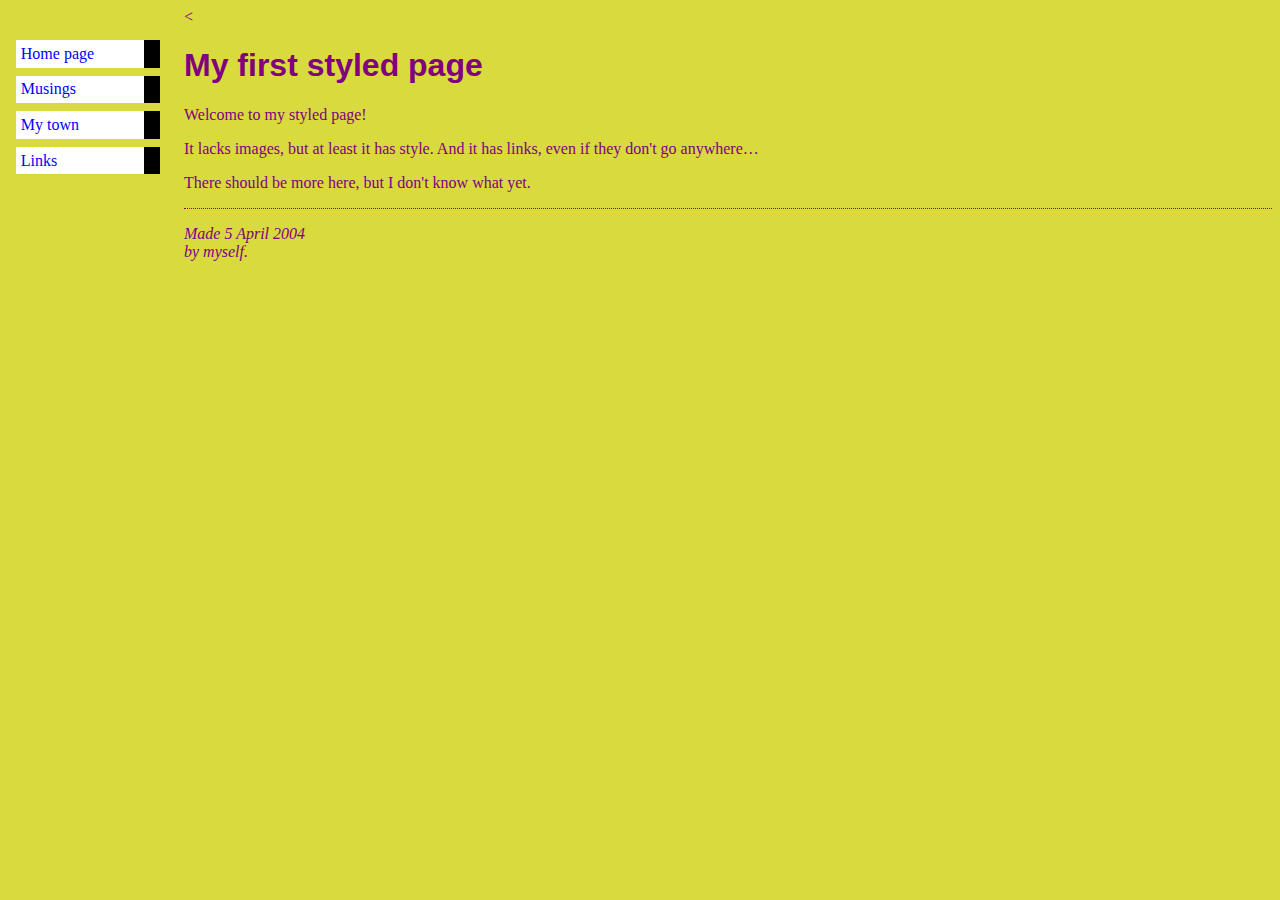
<file: index.html>
<!DOCTYPE html PUBLIC "-//W3C//DTD HTML 4.01//EN">
<html>
<head>
  <title>My first styled page</title>
<<link rel="stylesheet" href="lx3.css">
</head>

<body>

<!-- Site navigation menu -->
<ul>
  <li><a href="index.html">Home page</a>
  <li><a href="musings.html">Musings</a>
  <li><a href="town.html">My town</a>
  <li><a href="links.html">Links</a>
</ul>

<!-- Main content -->
<h1>My first styled page</h1>

<p>Welcome to my styled page!

<p>It lacks images, but at least it has style.
And it has links, even if they don't go
anywhere&hellip;

<p>There should be more here, but I don't know
what yet.

<!-- Sign and date the page, it's only polite! -->
<address>Made 5 April 2004<br>
  by myself.</address>

</body>
</html>
</file>
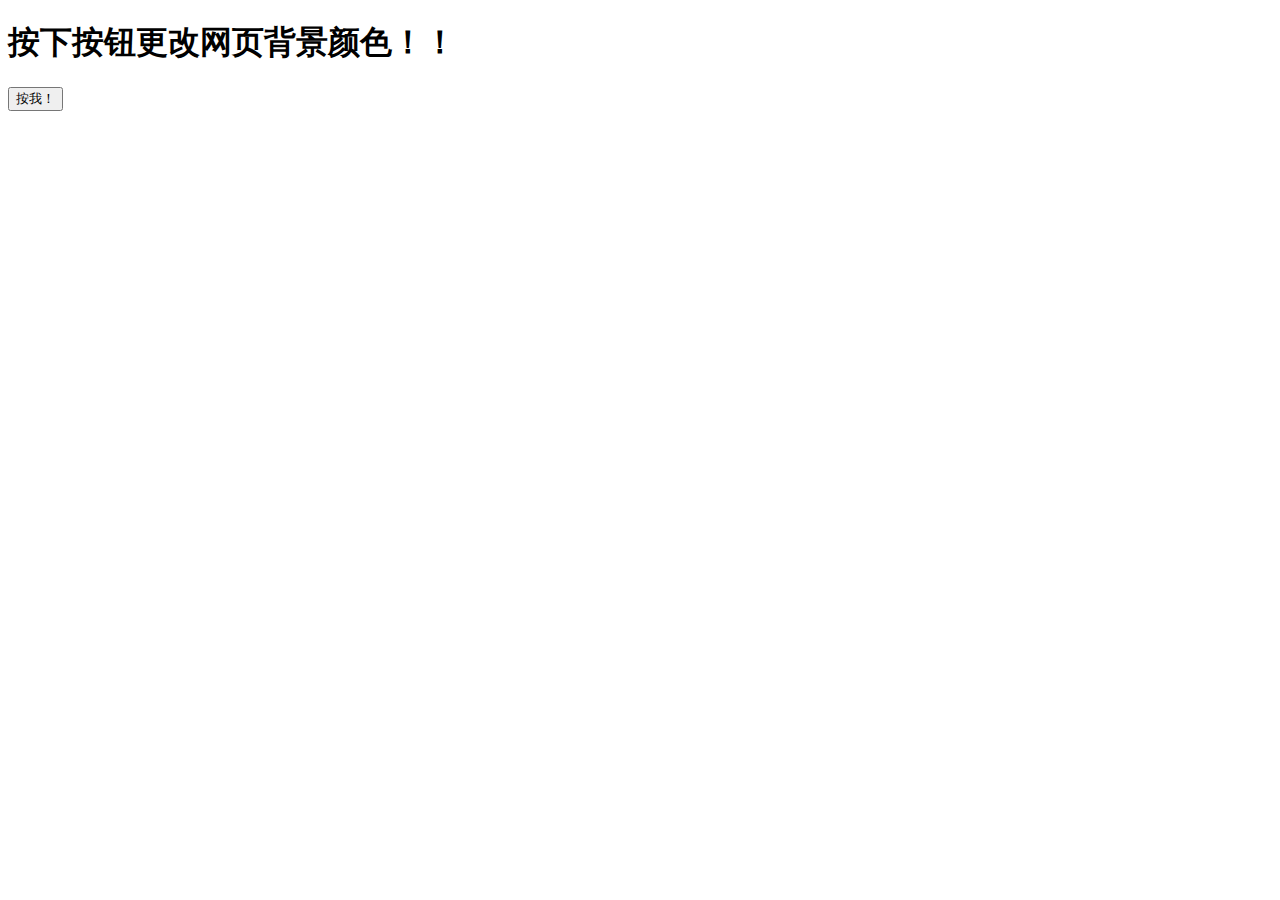
<file: lx.html>
<!DOCTYPE html>
<html>
<head>
    <title>网页背景变色小游戏</title>
</head>
<body>
    <h1>按下按钮更改网页背景颜色！！</h1>
    <button onclick="changeColor()">按我！</button>

    <script>
        function changeColor() {
            var colors = ["red", "blue", "green", "yellow", "purple"];
            var randomColor = colors[Math.floor(Math.random() * colors.length)];
            document.body.style.backgroundColor = randomColor;
        }
    </script>
</body>
</html>
</file>
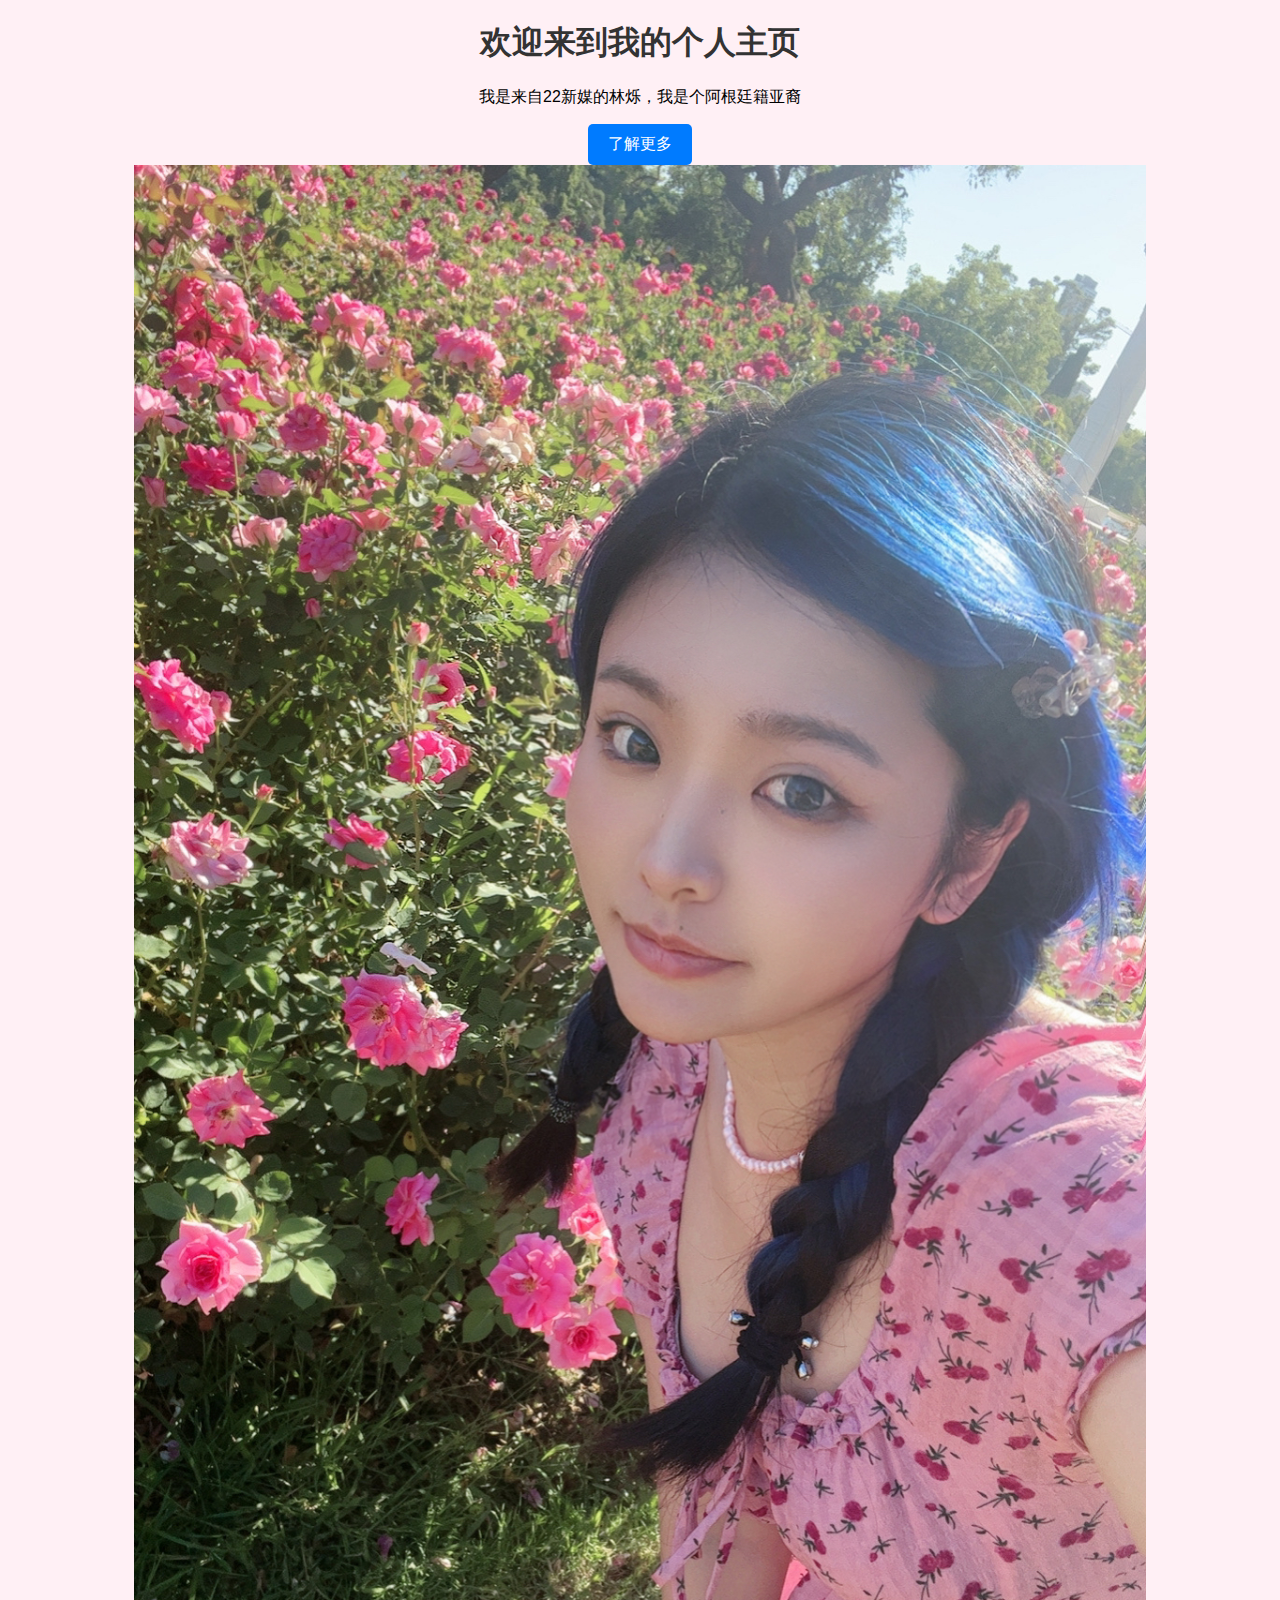
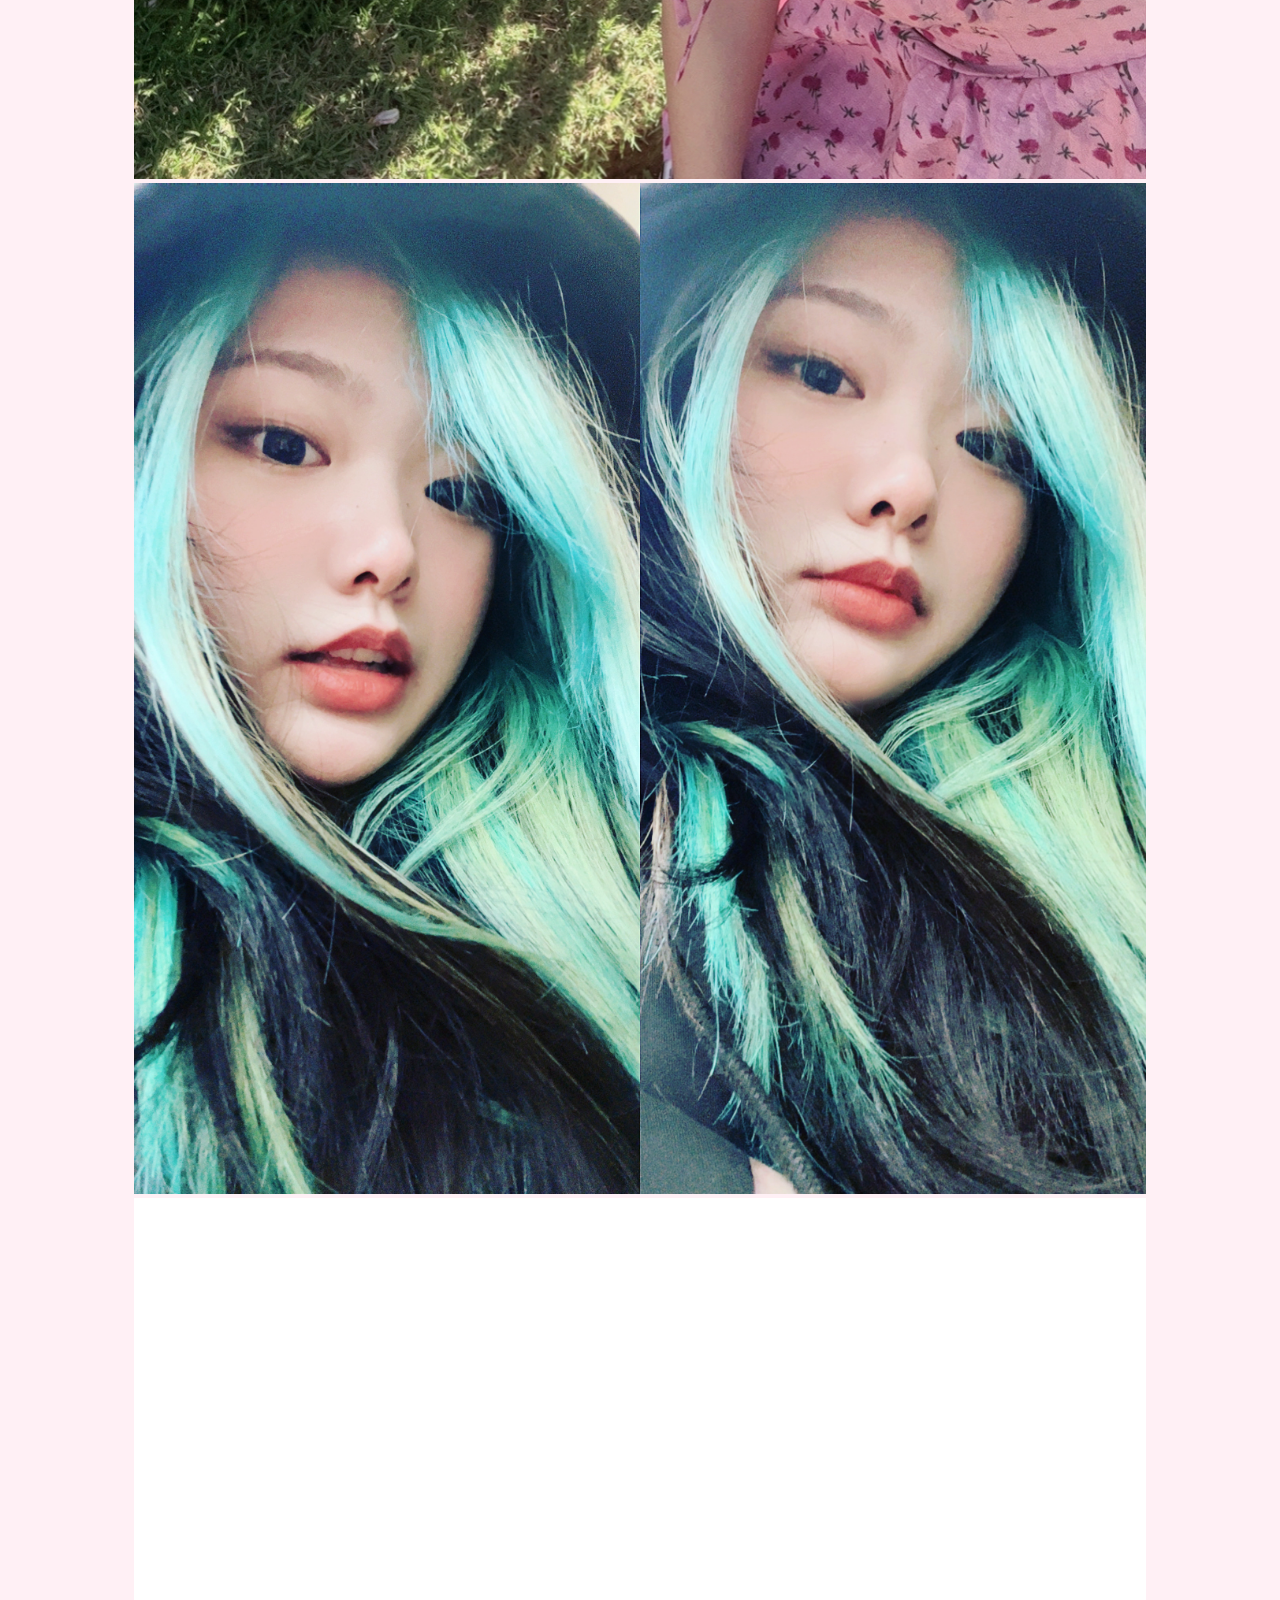
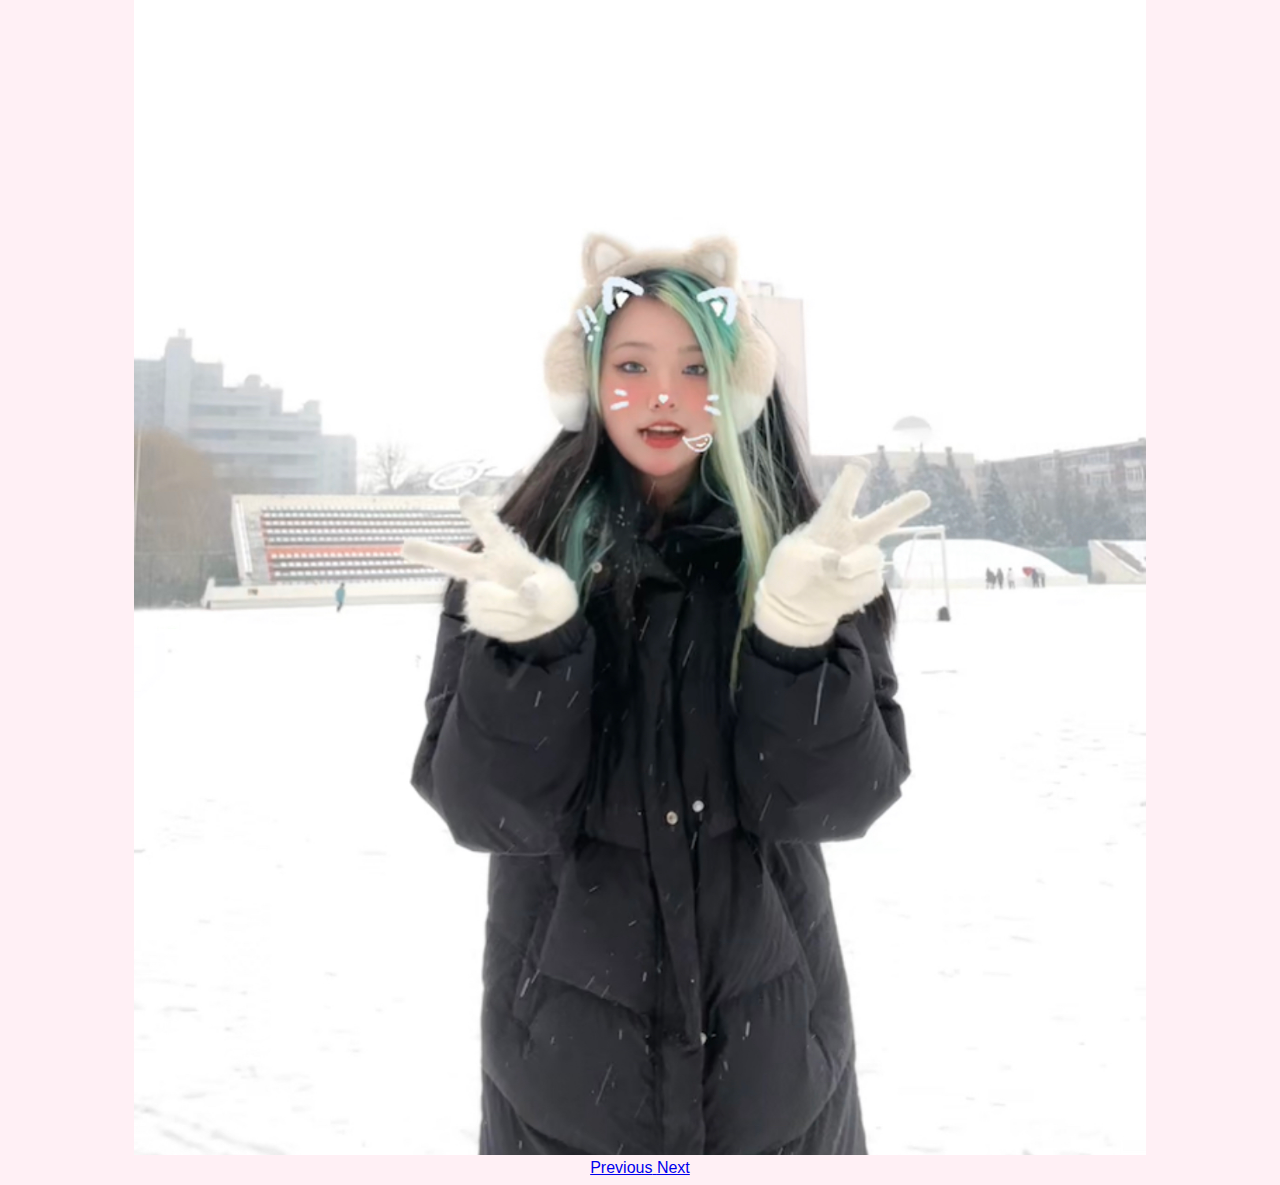
<file: 作业2/zhuye.html>
<!DOCTYPE html>
<html lang="en">
<head>
<meta charset="UTF-8">
<meta http-equiv="X-UA-Compatible" content="IE=edge">
<meta name="viewport" content="width=device-width, initial-scale=1.0">

<link rel="stylesheet" href="https://cdn.jsdelivr.net/npm/bootstrap@4.6.2/dist/css/bootstrap.min.css" integrity="sha384-xOolHFLEh07PJGoPkLv1IbcEPTNtaed2xpHsD9ESMhqIYd0nLMwNLD69Npy4HI+N" crossorigin="anonymous">
<script src="https://stackpath.bootstrapcdn.com/bootstrap/4.x.x/js/bootstrap.min.js"></script>


<title>个人主页</title>
<style>
    body {
        font-family: Arial, sans-serif;
        text-align: center;
        background-color: lavenderblush;
    }

    h1 {
        color: #333;
    }

    button {
        padding: 10px 20px;
        font-size: 16px;
        background-color: #007bff;
        color: #fff;
        border: none;
        border-radius: 5px;
        cursor: pointer;
    }

    button:hover {
        background-color: #0056b3;
    }
      /* 为轮播图中的图片设置样式 */
      .carousel-item img {
          width: 80%; /* 将图片宽度设置为容器宽度的80% */
          height: 80%; /* 高度自动以保持图片的原始宽高比 */
          margin: 0 auto; /* 水平居中图片 */
      }

      /* 如有需要，您也可以调整轮播图容器的宽度 */
      #carousel {
          width: 60%%; /* 或者设置为具体的宽度，例如600px */
          margin: 0 auto; /* 在页面上水平居中 */
      }
  </style>
</head>

<!-- <body>
    <h1>欢迎来到我的个人主页</h1>
    <p>我是来自22新媒的林烁，我是个阿根廷籍亚裔</p>
    <button onclick="showMore()">了解更多</button><br>

    <div id="moreInfo" style="display:none;">
        <p>我的性格外向，拥有丰富的艺术经验，学习过表演，声乐，钢琴等各种艺术课程,在人际关系中擅长沟通与理解。</p>
        <p>在工作中，我善于与团队合作，能够快速学习并适应新的挑战和工作环境。</p>
        <p>我热爱分享和交流，乐于帮助他人排忧解难，愿意不断提升自己的技能和能力。</p>
    </div>

    <script>
        function showMore() {
            var moreInfo = document.getElementById("moreInfo");
            if (moreInfo.style.display === "none") {
                moreInfo.style.display = "block";
            } else {
                moreInfo.style.display = "none";
            }
        }
    </script>



</body> -->
<body>
    <h1>欢迎来到我的个人主页</h1>
    <p>我是来自22新媒的林烁，我是个阿根廷籍亚裔</p>
    <button onclick="showMore()">了解更多</button><br>

    <div id="moreInfo" style="display:none;">
        <p>我的性格外向，拥有丰富的艺术经验，学习过表演，声乐，钢琴等各种艺术课程,在人际关系中擅长沟通与理解。</p>
        <p>在工作中，我善于与团队合作，能够快速学习并适应新的挑战和工作环境。</p>
        <p>我热爱分享和交流，乐于帮助他人排忧解难，愿意不断提升自己的技能和能力。</p>
    </div>
    
    <!-- 轮播图 -->
    <div id="carousel" class="carousel slide" data-ride="carousel">
        <div class="carousel-inner">
            <div class="carousel-item active">
                <img src="ls1.jpg" class="d-block " alt="First slide">
            </div>
            <div class="carousel-item">
                <img src="ls2.jpg" class="d-block " alt="Second slide">
            </div>
            <div class="carousel-item">
                <img src="ls3.jpg" class="d-block " alt="Third slide">
            </div>
        </div>
        <!-- 轮播图控制按钮 -->
        <a class="carousel-control-prev" href="#carousel" role="button" data-slide="prev">
            <span class="carousel-control-prev-icon" aria-hidden="true"></span>
            <span class="sr-only">Previous</span>
        </a>
        <a class="carousel-control-next" href="#carousel" role="button" data-slide="next">
            <span class="carousel-control-next-icon" aria-hidden="true"></span>
            <span class="sr-only">Next</span>
        </a>
    </div>
    <!-- 轮播图结束 -->


    <!-- 引入Bootstrap的JavaScript文件，确保在body标签的底部 -->
    <script src="https://code.jquery.com/jquery-3.5.1.slim.min.js"></script>
    <script src="https://cdn.jsdelivr.net/npm/bootstrap@4.5.3/dist/js/bootstrap.bundle.min.js"></script>

    <script>
        function showMore() {
            var moreInfo = document.getElementById("moreInfo");
            if (moreInfo.style.display === "none") {
                moreInfo.style.display = "block";
            } else {
                moreInfo.style.display = "none";
            }
        }
    </script>
</body>
</html>
</file>
<file: lx3.css>
body {
  padding-left: 11em;
  font-family: Georgia, "Times New Roman",Times, serif;
  color: purple;
  background-color: #d8da3d }
  ul{
    list-style-type: none;
  padding: 0;
  margin: 0;
  position: absolute;
  top: 2em;
  left: 1em;
  width: 9em }
  h1 {
  font-family: Helvetica, Geneva, Arial,
        SunSans-Regular, sans-serif }
  ul li {
  background: white;
  margin: 0.5em 0;
  padding: 0.3em;
  border-right: 1em solid black }
  ul a {
  text-decoration: none }
a:link {
  color: blue }
a:visited {
  color: purple }
  address {
  margin-top: 1em;
  padding-top: 1em;
  border-top: thin dotted }
</file>
